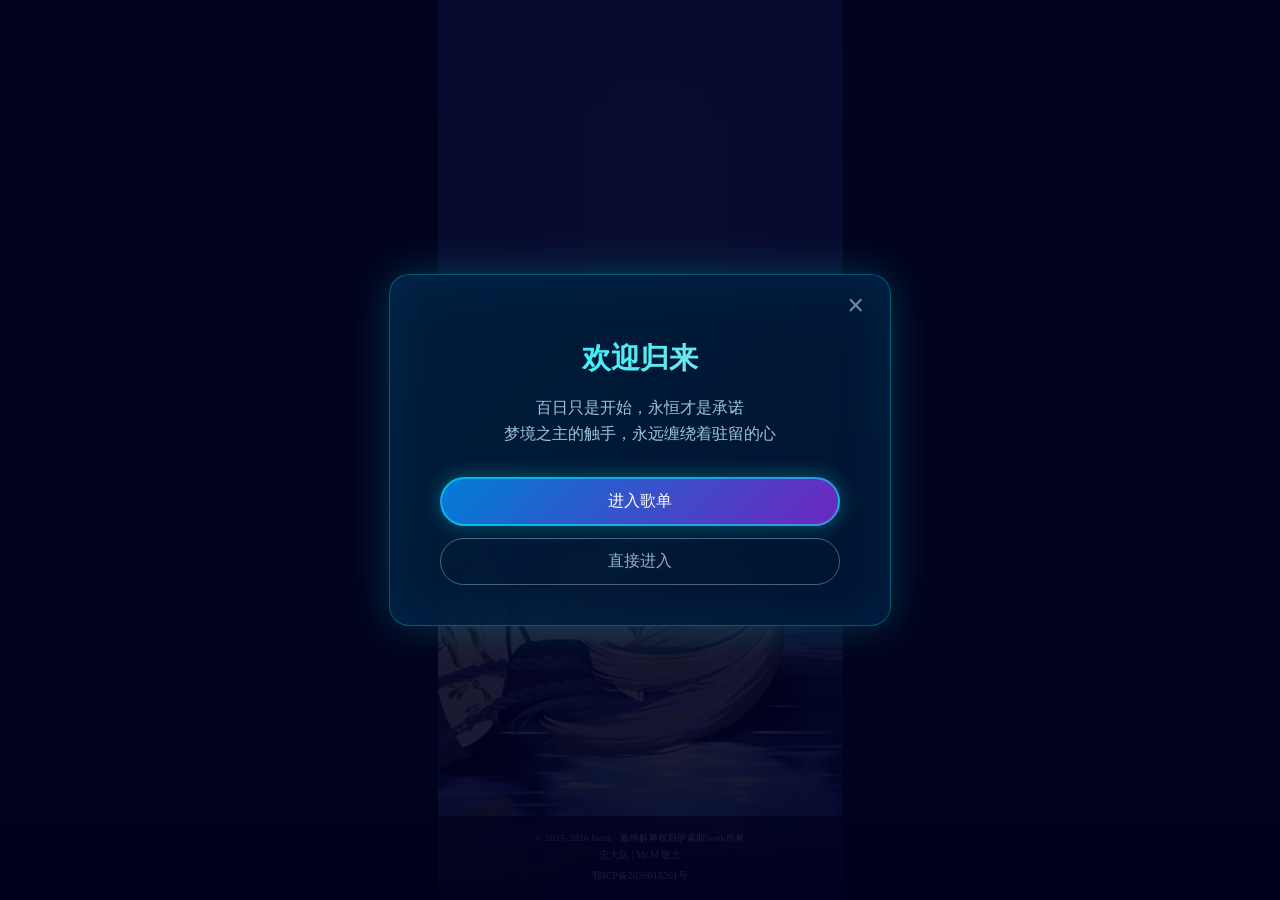
<file: index.html>
<!DOCTYPE html>
<html>
<head>
    <meta charset="UTF-8">
    <meta name="viewport" content="width=device-width, initial-scale=1.0">
    <title>伊索斯的永恒梦境 | Isoth</title>
    <meta name="description" content="百日只是开始，永恒才是承诺。欢迎来到伊索斯的梦境空间，聆听那些缠绕于梦境的旋律。">
    <link rel="icon" href="head-Photoroom.png">
    <link rel="stylesheet" href="style.css?v=1.1.20">
</head>
<body>
    <!-- 开屏欢迎弹窗 -->
    <div class="welcome-modal" id="welcomeModal">
        <div class="welcome-content">
            <h2 class="welcome-title">欢迎归来</h2>
            <p class="welcome-text">百日只是开始，永恒才是承诺<br>梦境之主的触手，永远缠绕着驻留的心</p>
            <div class="welcome-buttons">
                <a href="playlist/" class="welcome-btn primary">进入歌单</a>
                <button class="welcome-btn secondary" onclick="closeWelcome()">直接进入</button>
            </div>
            <button class="welcome-close" onclick="closeWelcome()">&times;</button>
        </div>
    </div>

    <!-- 加载动画 -->
    <div class="loader">
        <div class="loader-inner"></div>
    </div>

    <div class="page-wrapper">
        <div class="main-content">
    
    <!-- 导航按钮 -->
    <div class="nav-buttons">
        <a href="https://live.bilibili.com/1742801661/?live_from=86001" class="nav-button">出没海域</a>
        <a href="https://space.bilibili.com/3546723064482658" class="nav-button">章鱼保护区</a>
        <a href="https://pome.vip/ISOTH910" class="nav-button">声波沁泡/投稿通道</a>
    </div>

    <!-- 背景图片 -->
    <div class="background"></div>
    
    <!-- 相册和音乐按钮组 -->
    <div class="top-controls">
        <button id="albumButton" class="album-button">纪念照</button>
        <button onclick="toggleMusic()" class="music-icon">🎵</button>
    </div>
    
    <!-- 相册弹窗 -->
    <div id="albumModal" class="album-modal">
        <div class="album-content">
            <span class="close-album">&times;</span>
            <img src="mommy10000.webp" alt="Mommy 10000" class="album-image">
            <p class="album-caption">据传言，章鱼曾表示，这张图出来的有点太晚了....</p>
        </div>
    </div>

    <!-- 内容容器 -->
    <div class="content">
        <h1 class="title">触腕缠绕的第101夜 <br>伊索斯百日回</h1>
        
        <p class="text">欢迎玻璃缸底中的10000颗珍珠</p>
        <div class="celebration-text" onclick="showConfetti()">庆贺圆满结束!<!DOCTYPE html>
        <html lang="en">
        <head>
            <meta charset="UTF-8">
            <meta name="viewport" content="width=device-width, initial-scale=1.0">
            <title>Document</title>
        </head>
        <body>
            
        </body>
        </html></div>
        <button id="jumpButton" class="jump-button" style="display:none;">【回放】百日·纪念与起点</button>
        
        <!-- 音乐播放器 -->
        <div class="music-control">
            <audio id="bgm" loop>
                <source src="Havana.mp3" type="audio/mpeg">
                您的浏览器不支持音频播放
            </audio>
            <div id="boat" class="boat">⛵</div>
            <button id="octopusSound" class="octopus-sound-button" style="display:none;">梦之乐章</button>
        </div>
        
        <!-- 歌单入口 -->
        <a href="playlist/" class="playlist-entry">
            <span class="playlist-entry-icon">🎶</span>
            <span class="playlist-entry-text">梦境留声机</span>
            <span class="playlist-entry-hint">收录了那些缠绕于梦境的旋律</span>
        </a>
    </div>
    
    <!-- 海底梦境文字 -->
    <div class="dream-text">
        <p>盘旋于梦境不愿离去的触手，紧紧地缠绕于访客脖颈的梦境之主，并不打算让客人安然而归...</p>
    </div>

    <script>
        // 页面加载完成后隐藏加载动画
        window.addEventListener('load', function() {
            setTimeout(function() {
                document.querySelector('.loader').style.opacity = '0';
                setTimeout(function() {
                    document.querySelector('.loader').style.display = 'none';
                    
                    // 显示内容区域动画
                    document.querySelector('.content').classList.add('show');
                    document.querySelector('.nav-buttons').classList.add('show');
                    document.querySelector('.music-control button').classList.add('show');
                    document.querySelector('.album-button').classList.add('show');
                    document.querySelector('.album-button').style.opacity = '1';
                    document.querySelector('.top-controls .music-icon').classList.add('show');
                }, 500);
            }, 1000);
        });
        
        // 控制音乐播放
        function toggleMusic() {
            const audio = document.getElementById("bgm");
            const musicIcon = document.querySelector('.music-icon');
            if (audio.paused) {
                audio.play();
                musicIcon.classList.add('playing');
                /*
                // 每次播放时显示小船和按钮
                const boat = document.getElementById('boat');
                const octopusSoundBtn = document.getElementById('octopusSound');
                boat.style.display = 'block';
                boat.classList.add('boat-animation');
                setTimeout(() => {
                    octopusSoundBtn.style.display = 'block';
                    octopusSoundBtn.classList.add('show');
                }, 500);
                */
            } else {
                audio.pause();
                musicIcon.classList.remove('playing');
            }
        }
        
        // 点击章鱼之音按钮
        document.getElementById('octopusSound').addEventListener('click', function() {
            document.querySelector('.content').style.display = 'none';
            document.querySelector('.dream-text').style.display = 'none';
            
            // 创建音乐列表容器
            const musicListContainer = document.createElement('div');
            musicListContainer.className = 'music-list-container';
            
            // 添加返回按钮
            const backButton = document.createElement('button');
            backButton.className = 'back-button';
            backButton.textContent = '返回';
            backButton.addEventListener('click', function() {
                document.querySelector('.content').style.display = 'block';
                document.querySelector('.dream-text').style.display = 'block';
                musicListContainer.remove();
            });
            
            // 添加音乐列表
            const musicList = document.createElement('div');
            musicList.className = 'music-list';
            
            const songs = ['撒野', '棠梨煎雪', '舞女泪', '漂洋过海来看你', '大家一起喜洋洋', '易燃易爆炸', '好运来', '我是你的小狗', '爱的回归线', '故梦', '人是＿', '味道', '达拉崩吧', '漠河舞厅', '闰猹抄', '琴师', '繁华唱遍', '我的一个道姑朋友', '君临天下', '生如逆旅', '白羊', '红豆', '遇见', '体面', '大氿歌', '讲真的', '红玫瑰', '南山南', '当你老了', '我要你', '说散就散', '别找我麻烦', '奇妙能力歌', '光年之外', '来自天堂的魔鬼', '至少还有你', '没那么简单', '母系社会', '有形的翅膀', '隐形的翅膀', '淋雨一直走', 'Fly me to the moon', 'Dance Monkey', 'Let it go', 'Show Yourself', 'Young And Beautiful', 'Close to you', 'Black Bheep', 'Bad Guy', 'whataya want from me'];
            
            songs.forEach(song => {
                const songItem = document.createElement('div');
                songItem.className = 'song-item';
                songItem.textContent = song;
                musicList.appendChild(songItem);
            });
            
            musicListContainer.appendChild(backButton);
            musicListContainer.appendChild(musicList);
            document.body.appendChild(musicListContainer);
        });

        // 显示彩带效果
        function showConfetti() {
            // 创建左右两侧彩带容器
            const leftConfetti = document.createElement('div');
            leftConfetti.className = 'confetti left';
            const rightConfetti = document.createElement('div');
            rightConfetti.className = 'confetti right';
            
            // 添加彩带元素
            for (let i = 0; i < 50; i++) {
                const piece = document.createElement('div');
                piece.className = 'confetti-piece';
                piece.style.backgroundColor = `hsl(${Math.random() * 360}, 100%, 50%)`;
                piece.style.left = `${Math.random() * 100}%`;
                piece.style.animationDuration = `${1 + Math.random() * 3}s`;
                piece.style.animationDelay = `${Math.random() * 2}s`;
                
                if (i % 2 === 0) {
                    leftConfetti.appendChild(piece.cloneNode());
                } else {
                    rightConfetti.appendChild(piece.cloneNode());
                }
            }
            
            // 添加到页面
            document.body.appendChild(leftConfetti);
            document.body.appendChild(rightConfetti);
            
            // 显示跳转按钮
            const jumpButton = document.getElementById('jumpButton');
            jumpButton.style.display = 'block';
            
            // 添加点击事件
            jumpButton.addEventListener('click', function() {
                window.location.href = 'https://www.bilibili.com/video/BV1o2LPzhExH/?share_source=copy_web&vd_source=031507135b1f928c001a59f0c9138bf2';
            });
            
            // 3秒后移除彩带
            setTimeout(() => {
                leftConfetti.remove();
                rightConfetti.remove();
            }, 3000);
        }
        
        // 相册按钮交互逻辑
        document.getElementById('albumButton').addEventListener('click', function() {
            document.getElementById('albumModal').style.display = 'block';
        });
        
        document.querySelector('.close-album').addEventListener('click', function() {
            document.getElementById('albumModal').style.display = 'none';
        });
        
        // 点击弹窗外部关闭相册
        window.addEventListener('click', function(event) {
            if (event.target === document.getElementById('albumModal')) {
                document.getElementById('albumModal').style.display = 'none';
            }
        });
        
        // 动态调整字体大小
        function adjustFontSize() {
            const background = document.querySelector('.background');
            const title = document.querySelector('.title');
            const text = document.querySelector('.text');
            const musicBtn = document.querySelector('.music-icon');
            const albumBtn = document.querySelector('.album-button');
            const navButtons = document.querySelectorAll('.nav-button');
            const navContainer = document.querySelector('.nav-buttons');
            
            // 仅针对电脑端横屏(宽度>=1024px)
            if (window.innerWidth >= 1024) {
                const bgWidth = background.offsetWidth;
                const bgHeight = background.offsetHeight;
                const ratio = bgWidth / bgHeight;
                
                // 根据背景图片比例调整字体大小
                if (ratio > 1.5) {
                    title.style.fontSize = '22x';
                    text.style.fontSize = '17px';
                    musicBtn.style.fontSize = albumBtn.style.fontSize = '0.8em';
                    musicBtn.style.padding = albumBtn.style.padding = '8px 16px';
                    navButtons.forEach(btn => {
                        btn.style.fontSize = '0.9em';
                        btn.style.padding = '9px 11px';
                    });
                    navContainer.style.padding = '7px 0';
                } else if (ratio > 1.2) {
                    title.style.fontSize = '24px';
                    text.style.fontSize = '18px';
                    musicBtn.style.fontSize = albumBtn.style.fontSize = '0.9em';
                    musicBtn.style.padding = albumBtn.style.padding = '10px 18px';
                    navButtons.forEach(btn => {
                        btn.style.fontSize = '1em';
                        btn.style.padding = '11px 15px';
                    });
                    navContainer.style.padding = '9px 0';
                }
            }
        }
        
        // 页面加载和窗口大小变化时执行
        window.addEventListener('load', adjustFontSize);
        window.addEventListener('resize', adjustFontSize);
        
        // 开屏弹窗控制
        function closeWelcome() {
            const modal = document.getElementById('welcomeModal');
            modal.style.opacity = '0';
            setTimeout(() => {
                modal.style.display = 'none';
            }, 300);
        }
        
        // 检查是否已经访问过（可选：使用 localStorage 记住选择）
        window.addEventListener('load', function() {
            // 如果希望只显示一次，可以取消下面的注释
            // if (localStorage.getItem('visited')) {
            //     closeWelcome();
            // }
        });
    </script>
    
        </div><!-- .main-content -->
        
        <!-- 版权信息 -->
        <div class="copyright">
            <div class="copyright-main">
                © 2025-2026 Isoth · 最终解释权归伊索斯isoth所有
            </div>
            <div class="copyright-credits">
                忠犬队 | Mr.M 敬上
            </div>
            <div class="copyright-icp">
                <a href="https://beian.miit.gov.cn/" target="_blank" rel="noopener noreferrer">鄂ICP备2026018261号</a>
            </div>
        </div>
    </div><!-- .page-wrapper -->
</body>
</html>
</file>
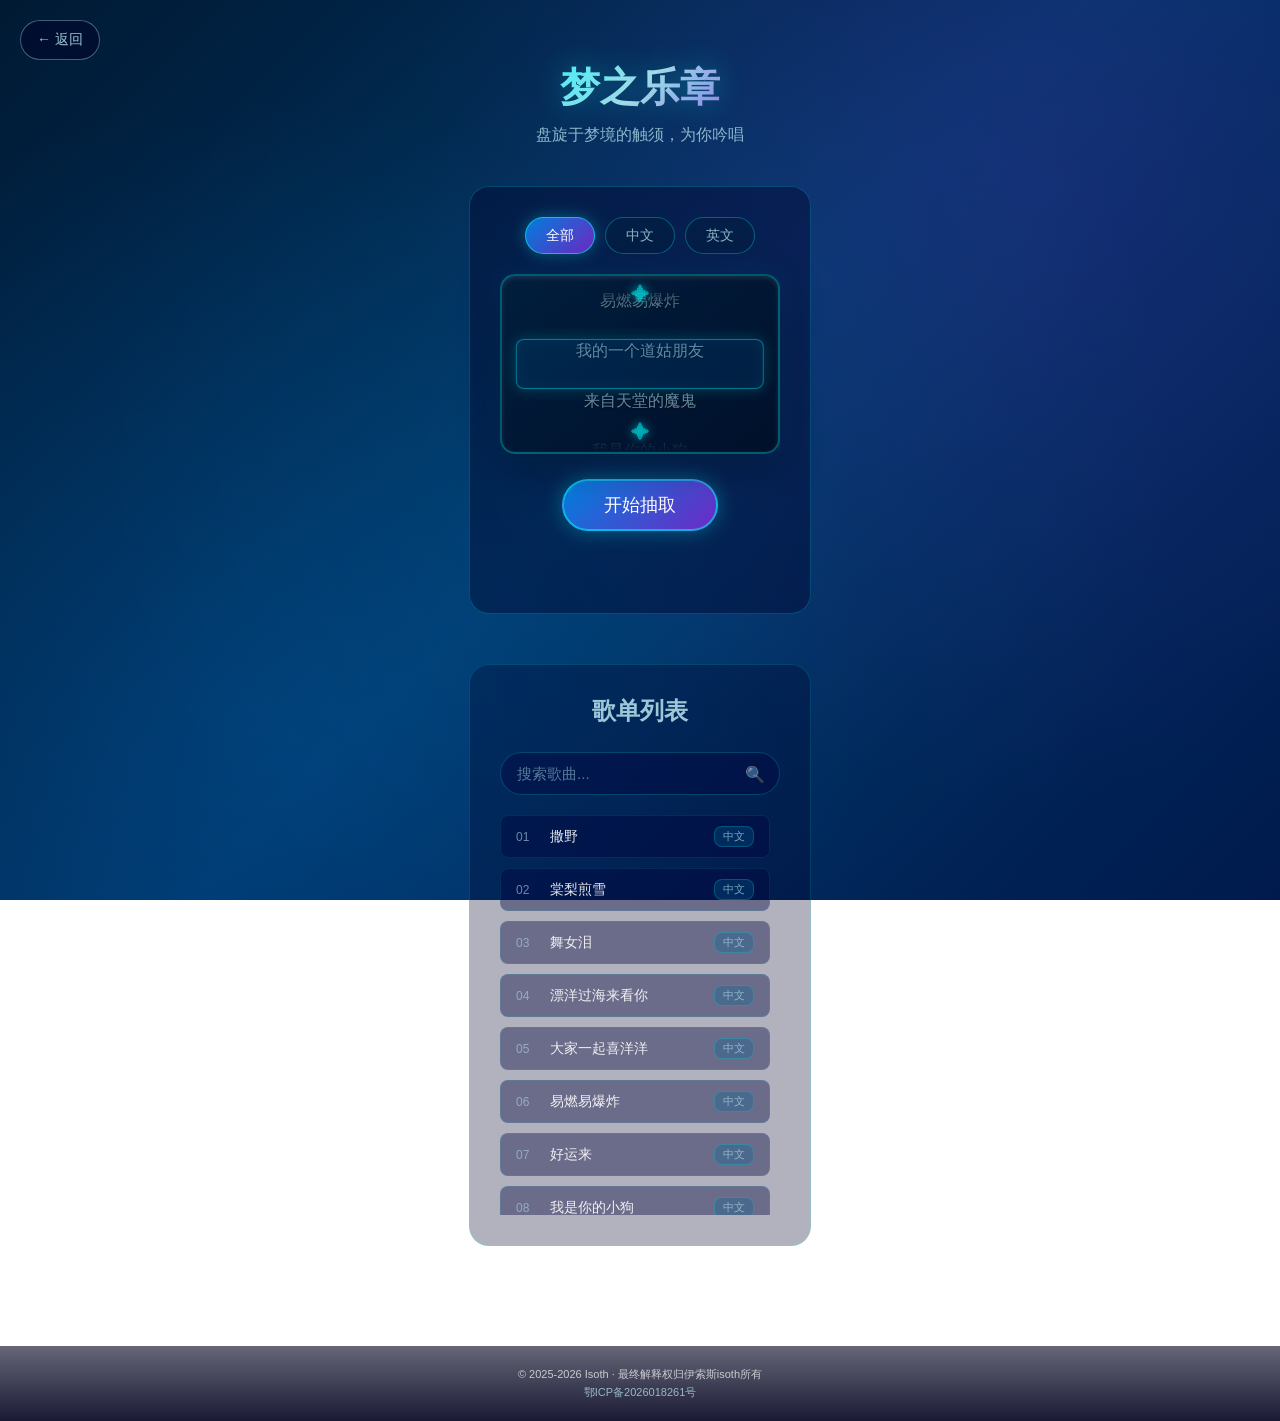
<file: playlist/index.html>
<!DOCTYPE html>
<html lang="zh-CN">
<head>
    <meta charset="UTF-8">
    <meta name="viewport" content="width=device-width, initial-scale=1.0">
    <title>梦之乐章 | 伊索斯歌单</title>
    <meta name="description" content="盘旋于梦境的触须，为你吟唱">
    <link rel="icon" href="../head-Photoroom.png">
    <link rel="stylesheet" href="style.css">
</head>
<body>
    <!-- 加载动画 -->
    <div class="loader">
        <div class="loader-inner"></div>
    </div>

    <!-- 背景 -->
    <div class="background"></div>

    <!-- 返回按钮 -->
    <a href="../" class="back-button">← 返回</a>

    <!-- 主内容区 -->
    <div class="container">
        <h1 class="title">梦之乐章</h1>
        <p class="subtitle">盘旋于梦境的触须，为你吟唱</p>

        <!-- 抽取区域 -->
        <div class="wheel-section">
            <!-- 分类选择 -->
            <div class="category-selector">
                <button class="category-btn active" data-category="all">全部</button>
                <button class="category-btn" data-category="中文">中文</button>
                <button class="category-btn" data-category="英文">英文</button>
            </div>
            
            <!-- 滚动抽取机 -->
            <div class="slot-machine">
                <div class="slot-window">
                    <div class="slot-songs" id="slotSongs">
                        <!-- 歌曲滚动列表由JS生成 -->
                    </div>
                    <div class="slot-highlight"></div>
                </div>
                <div class="slot-decoration top">✦</div>
                <div class="slot-decoration bottom">✦</div>
            </div>
            
            <button class="spin-button" id="spinButton">开始抽取</button>
            <div class="result-display" id="resultDisplay"></div>
        </div>

        <!-- 歌单列表 -->
        <div class="playlist-section">
            <h2 class="section-title">歌单列表</h2>
            <div class="search-box">
                <input type="text" class="search-input" id="searchInput" placeholder="搜索歌曲...">
                <span class="search-icon">🔍</span>
            </div>
            <div class="song-list" id="songList"></div>
            <div class="no-result" id="noResult" style="display: none;">未找到匹配的歌曲</div>
        </div>
    </div>

    <!-- 版权信息 -->
    <div class="copyright">
        <div class="copyright-main">
            © 2025-2026 Isoth · 最终解释权归伊索斯isoth所有
        </div>
        <div class="copyright-icp">
            <a href="https://beian.miit.gov.cn/" target="_blank" rel="noopener noreferrer">鄂ICP备2026018261号</a>
        </div>
    </div>

    <script>
        // 歌单数据
        let allSongs = [];
        let currentSongs = [];
        let playlistInfo = {};
        let lastSelectedSong = null;
        let currentCategory = 'all';

        // 从 JSON 文件加载歌单数据
        async function loadSongs() {
            try {
                const response = await fetch('songs.json');
                const data = await response.json();
                allSongs = data.songs;
                currentSongs = [...allSongs];
                playlistInfo = data.playlist;
                renderWheel();
                renderSongList();
            } catch (error) {
                console.error('加载歌单失败:', error);
                document.getElementById('songList').innerHTML = '<div class="no-result">歌单加载失败，请刷新页面重试</div>';
            }
        }

        // 渲染滚动抽取机
        function renderWheel() {
            const slotSongs = document.getElementById('slotSongs');
            slotSongs.innerHTML = '';
            
            if (currentSongs.length === 0) return;
            
            // 创建重复的歌曲列表用于滚动效果（至少3倍长度）
            const repeatCount = Math.max(3, Math.ceil(30 / currentSongs.length));
            let displaySongs = [];
            
            for (let i = 0; i < repeatCount; i++) {
                displaySongs = displaySongs.concat(shuffleArray([...currentSongs]));
            }
            
            // 生成歌曲元素
            displaySongs.forEach((song, index) => {
                const item = document.createElement('div');
                item.className = 'slot-item';
                item.textContent = song.name;
                item.dataset.songName = song.name;
                item.dataset.language = song.language;
                slotSongs.appendChild(item);
            });
        }

        // 数组随机排序
        function shuffleArray(array) {
            for (let i = array.length - 1; i > 0; i--) {
                const j = Math.floor(Math.random() * (i + 1));
                [array[i], array[j]] = [array[j], array[i]];
            }
            return array;
        }

        // 页面加载动画
        window.addEventListener('load', function() {
            loadSongs();
            
            setTimeout(function() {
                document.querySelector('.loader').style.opacity = '0';
                setTimeout(function() {
                    document.querySelector('.loader').style.display = 'none';
                    document.querySelector('.container').classList.add('show');
                }, 500);
            }, 800);
        });

        // 分类选择
        document.querySelectorAll('.category-btn').forEach(btn => {
            btn.addEventListener('click', function() {
                document.querySelectorAll('.category-btn').forEach(b => b.classList.remove('active'));
                this.classList.add('active');
                
                currentCategory = this.dataset.category;
                if (currentCategory === 'all') {
                    currentSongs = [...allSongs];
                } else {
                    currentSongs = allSongs.filter(s => s.language === currentCategory);
                }
                
                renderWheel();
                renderSongList();
            });
        });

        // 渲染歌单列表
        const songListEl = document.getElementById('songList');
        const searchInput = document.getElementById('searchInput');
        const noResult = document.getElementById('noResult');
        
        function renderSongList(filter = '') {
            if (currentSongs.length === 0) {
                songListEl.innerHTML = '';
                noResult.textContent = '该分类下暂无歌曲';
                noResult.style.display = 'block';
                return;
            }
            
            songListEl.innerHTML = '';
            const filteredSongs = currentSongs.filter(song => 
                song.name.toLowerCase().includes(filter.toLowerCase())
            );
            
            if (filteredSongs.length === 0) {
                noResult.textContent = '未找到匹配的歌曲';
                noResult.style.display = 'block';
            } else {
                noResult.style.display = 'none';
                filteredSongs.forEach((song, index) => {
                    const item = document.createElement('div');
                    item.className = 'song-item';
                    item.dataset.name = song.name;
                    item.innerHTML = `
                        <span class="song-number">${String(index + 1).padStart(2, '0')}</span>
                        <span class="song-name">${song.name}</span>
                        <span class="song-lang">${song.language}</span>
                    `;
                    songListEl.appendChild(item);
                });
            }
        }
        
        // 搜索功能
        searchInput.addEventListener('input', function() {
            renderSongList(this.value);
        });

        // 滚动抽取功能
        const slotSongs = document.getElementById('slotSongs');
        const spinButton = document.getElementById('spinButton');
        const resultDisplay = document.getElementById('resultDisplay');
        let isSpinning = false;

        spinButton.addEventListener('click', function() {
            if (isSpinning || currentSongs.length === 0) return;
            
            isSpinning = true;
            spinButton.disabled = true;
            spinButton.textContent = '抽取中...';
            resultDisplay.textContent = '';
            resultDisplay.classList.remove('show');

            // 去重：排除上次抽到的歌曲
            let availableSongs = currentSongs;
            if (lastSelectedSong && currentSongs.length > 1) {
                availableSongs = currentSongs.filter(s => s.name !== lastSelectedSong);
            }
            
            // 随机选择歌曲
            const selectedSong = availableSongs[Math.floor(Math.random() * availableSongs.length)];
            lastSelectedSong = selectedSong.name;
            
            // 获取所有歌曲项
            const items = slotSongs.querySelectorAll('.slot-item');
            const itemHeight = 50; // 每个项目的高度
            
            // 找到选中歌曲的位置（在最后一组中）
            let targetIndex = -1;
            const songsPerSet = items.length / Math.max(3, Math.ceil(30 / currentSongs.length));
            
            // 在最后一组中找目标歌曲
            for (let i = items.length - songsPerSet; i < items.length; i++) {
                if (items[i].dataset.songName === selectedSong.name) {
                    targetIndex = i;
                    break;
                }
            }
            
            // 如果没找到，随机选一个
            if (targetIndex === -1) {
                targetIndex = Math.floor(Math.random() * items.length);
            }
            
            // 计算目标位置（让选中的歌曲停在高亮框中间）
            // 高亮框在 slot-machine (180px) 中垂直居中，高亮框高度 50px
            // 需要让歌曲项的中心与高亮框中心对齐
            const machineHeight = 180;
            const highlightTop = (machineHeight - 50) / 2; // 65px
            const targetOffset = (targetIndex * itemHeight) - highlightTop;
            
            // 先快速滚动几圈
            const quickScrollDuration = 1500;
            slotSongs.style.transition = `transform ${quickScrollDuration}ms cubic-bezier(0.25, 0.1, 0.25, 1)`;
            slotSongs.style.transform = `translateY(-${targetOffset - 200}px)`;
            
            // 然后减速到目标位置
            setTimeout(() => {
                slotSongs.style.transition = 'transform 1.5s cubic-bezier(0.17, 0.67, 0.12, 0.99)';
                slotSongs.style.transform = `translateY(-${targetOffset}px)`;
                
                // 动画结束
                setTimeout(() => {
                    isSpinning = false;
                    spinButton.disabled = false;
                    spinButton.textContent = '再次抽取';
                    
                    resultDisplay.innerHTML = `🎵 推荐：<span class="highlight">${selectedSong.name}</span> <span class="lang-tag">${selectedSong.language}</span>`;
                    resultDisplay.classList.add('show');
                    
                    // 高亮对应歌曲
                    document.querySelectorAll('.song-item').forEach(item => {
                        item.classList.remove('highlighted');
                        if (item.dataset.name === selectedSong.name) {
                            item.classList.add('highlighted');
                            item.scrollIntoView({ behavior: 'smooth', block: 'center' });
                        }
                    });
                    
                    // 高亮选中的歌曲项
                    items.forEach((item, idx) => {
                        item.classList.remove('selected');
                        if (idx === targetIndex) {
                            item.classList.add('selected');
                        }
                    });
                }, 1500);
            }, quickScrollDuration);
        });
    </script>
</body>
</html>
</file>
<file: style.css>
/* 背景图片全屏覆盖 */
body {
    margin: 0;
    min-height: 100vh;
    overflow-x: hidden;
}

/* 页面包装器 */
.page-wrapper {
    display: flex;
    flex-direction: column;
    min-height: 100vh;
}

/* 主内容区 */
.main-content {
    flex: 1;
}

/* 加载动画样式 */
.loader {
    position: fixed;
    top: 0;
    left: 0;
    width: 100%;
    height: 100%;
    background: rgba(0, 0, 40, 0.9);
    display: flex;
    justify-content: center;
    align-items: center;
    z-index: 999;
    transition: opacity 0.5s ease;
}

.loader-inner {
    width: 80px;
    height: 80px;
    border: 8px solid rgba(173, 216, 230, 0.3);
    border-radius: 50%;
    border-top-color: #add8e6;
    animation: spin 1s linear infinite;
}

.background {
    position: fixed;
    top: 0;
    left: 0;
    width: 100%;
    height: 100%;
    background: url('bg2.jpg') no-repeat center center;
    background-size: cover;
    filter: brightness(0.7); /* 降低背景亮度，提高文字可读性 */
    z-index: -1;
}

/* 电脑端适配 - 卡片式布局 */
@media (min-width: 1024px) {
    body {
        overflow: hidden;
        height: 100vh;
    }
    
    .background {
        background-size: contain;
        background-color: #0a1628;
        position: fixed;
    }
    
    /* 主内容卡片 - 固定在背景图区域，减弱模糊 */
    .content {
        position: fixed;
        top: 55px;
        bottom: 55px;
        left: 50%;
        transform: translateX(-50%) !important;
        padding: 30px 40px;
        width: 360px;
        margin: 0;
        background: rgba(0, 15, 30, 0.35);
        backdrop-filter: blur(6px);
        -webkit-backdrop-filter: blur(6px);
        border: 1px solid rgba(0, 255, 255, 0.15);
        border-radius: 20px;
        box-shadow: 
            0 20px 40px rgba(0, 0, 0, 0.3),
            0 0 40px rgba(0, 150, 255, 0.06);
        overflow: hidden;
        display: flex;
        flex-direction: column;
        justify-content: center;
    }
    
    /* 覆盖全局动画 */
    .content.show {
        transform: translateX(-50%) !important;
    }
    
    .title {
        font-size: 28px;
        line-height: 1.4;
        margin-bottom: 25px;
        max-width: 100%;
        text-shadow: 0 0 20px rgba(0, 255, 255, 0.2);
    }
    
    .text {
        font-size: 15px;
        line-height: 1.6;
        max-width: 100%;
        margin-bottom: 30px;
        color: rgba(173, 216, 230, 0.9);
    }
    
    /* 庆贺按钮优化 */
    .celebration-text {
        padding: 14px 32px;
        font-size: 1.1em;
        margin-bottom: 25px;
    }
    
    /* 音乐控制区优化 */
    .music-control {
        margin: 30px 0;
    }
    
    .music-icon {
        position: relative;
        top: auto;
        right: auto;
        width: 56px;
        height: 56px;
        margin: 0 auto;
        border-radius: 50%;
        background: rgba(0, 30, 60, 0.8);
        border: 2px solid rgba(0, 255, 255, 0.4);
        display: flex;
        justify-content: center;
        align-items: center;
        cursor: pointer;
        z-index: 100;
        transition: all 0.3s ease;
        font-size: 1.4rem;
    }
    
    .music-icon:hover {
        transform: scale(1.08);
        border-color: #00ffff;
        box-shadow: 0 0 30px rgba(0, 255, 255, 0.4);
        background: rgba(0, 50, 80, 0.9);
    }
    
    /* 电脑端：页面右上方乐曲符号展开按钮 */
    .playlist-entry {
        position: fixed;
        top: 70px;
        right: 30px;
        width: 50px;
        height: 50px;
        display: flex;
        align-items: center;
        justify-content: center;
        background: 
            radial-gradient(circle at 35% 35%, rgba(100, 200, 255, 0.25), transparent 60%),
            linear-gradient(145deg, rgba(20, 50, 90, 0.9) 0%, rgba(10, 30, 60, 0.95) 100%);
        border: 1px solid rgba(100, 200, 255, 0.35);
        border-radius: 50%;
        overflow: visible;
        transition: all 0.5s cubic-bezier(0.34, 1.56, 0.64, 1);
        box-shadow: 
            0 6px 25px rgba(0, 0, 0, 0.4),
            0 0 40px rgba(0, 150, 255, 0.15),
            inset 0 1px 2px rgba(255, 255, 255, 0.15);
        text-decoration: none;
        z-index: 100;
    }
    
    /* 音符涟漪动画 */
    .playlist-entry::before {
        content: '';
        position: absolute;
        inset: -4px;
        border-radius: 50%;
        border: 1px solid rgba(100, 200, 255, 0.2);
        animation: ripple 3s ease-out infinite;
        opacity: 0;
    }
    
    .playlist-entry::after {
        content: '';
        position: absolute;
        inset: -8px;
        border-radius: 50%;
        border: 1px solid rgba(100, 200, 255, 0.1);
        animation: ripple 3s ease-out infinite 0.5s;
        opacity: 0;
    }
    
    @keyframes ripple {
        0% {
            transform: scale(0.8);
            opacity: 0.6;
        }
        100% {
            transform: scale(1.5);
            opacity: 0;
        }
    }
    
    /* hover 展开为按钮 */
    .playlist-entry:hover {
        width: 160px;
        border-radius: 25px;
        background: 
            radial-gradient(circle at 35% 35%, rgba(120, 220, 255, 0.35), transparent 60%),
            linear-gradient(145deg, rgba(30, 70, 120, 0.95) 0%, rgba(15, 45, 85, 0.98) 100%);
        border-color: rgba(120, 220, 255, 0.55);
        box-shadow: 
            0 10px 40px rgba(0, 0, 0, 0.5),
            0 0 60px rgba(0, 180, 255, 0.25),
            inset 0 1px 2px rgba(255, 255, 255, 0.2);
    }
    
    .playlist-entry:hover::before,
    .playlist-entry:hover::after {
        animation: none;
        opacity: 0;
    }
    
    .playlist-entry-icon {
        font-size: 1.3rem;
        z-index: 2;
        filter: drop-shadow(0 0 12px rgba(100, 200, 255, 0.7));
        transition: all 0.4s cubic-bezier(0.34, 1.56, 0.64, 1);
        margin-left: 0;
    }
    
    .playlist-entry:hover .playlist-entry-icon {
        margin-left: -90px;
        transform: scale(0.85);
    }
    
    .playlist-entry-text {
        position: absolute;
        left: 50%;
        transform: translateX(-50%) scale(0.8);
        font-size: 0.85rem;
        color: #b8e6ff;
        font-weight: 500;
        letter-spacing: 1.5px;
        opacity: 0;
        white-space: nowrap;
        z-index: 2;
        text-shadow: 0 0 15px rgba(100, 200, 255, 0.5);
        transition: all 0.4s cubic-bezier(0.34, 1.56, 0.64, 1) 0.05s;
    }
    
    .playlist-entry:hover .playlist-entry-text {
        opacity: 1;
        transform: translateX(-50%) scale(1);
    }
    
    .playlist-entry-hint {
        display: none;
    }
    
    /* 导航栏优化 */
    .nav-buttons {
        background: linear-gradient(to bottom, rgba(0, 10, 30, 0.95), rgba(0, 10, 30, 0.7));
        padding: 12px 0;
        backdrop-filter: blur(10px);
    }
    
    .nav-button {
        padding: 8px 18px;
        font-size: 0.9em;
        margin: 0 12px;
        background: rgba(0, 100, 150, 0.3);
        border: 1px solid rgba(0, 255, 255, 0.2);
        color: rgba(173, 216, 230, 0.95);
    }
    
    .nav-button:hover {
        background: rgba(0, 150, 200, 0.4);
        border-color: rgba(0, 255, 255, 0.4);
    }
    
    /* 纪念照按钮优化 */
    .album-button {
        top: 70px;
        left: 25px;
        padding: 10px 18px;
        background: rgba(0, 30, 60, 0.7);
        border: 1px solid rgba(0, 255, 255, 0.25);
        backdrop-filter: blur(10px);
    }
    
    /* 电脑端版权信息 - 固定在底部，缩小 */
    .copyright {
        position: fixed;
        bottom: 0;
        left: 0;
        width: 100%;
        padding: 6px 0;
        background: linear-gradient(to top, rgba(10, 22, 40, 1), rgba(10, 22, 40, 0.95));
        z-index: 100;
        font-size: 9px;
        line-height: 1.4;
    }
    
    .copyright-main {
        font-size: 9px;
    }
    
    .copyright-credits {
        font-size: 8px;
    }
    
    .copyright-icp a {
        font-size: 8px;
    }
    
    /* 电脑端导航栏 - 缩小 */
    .nav-buttons {
        padding: 8px 0;
    }
    
    .nav-button {
        padding: 6px 14px;
        font-size: 0.85em;
    }
    
    .music-icon.playing {
        animation: spin 2s linear infinite, breathe 1.5s ease-in-out infinite;
    }
    
    @keyframes breathe {
        0%, 100% { transform: scale(1) rotate(0deg); }
        50% { transform: scale(1.1) rotate(0deg); }
    }
}

/* 内容居中 */
.content {
    position: relative;
    text-align: center;
    padding-top: 20vh;
    padding-bottom: 20vh;
    color: white;
    text-shadow: 2px 2px 4px rgba(0,0,0,0.7);
    opacity: 0;
    transform: translateY(20px);
    transition: opacity 0.8s ease, transform 0.8s ease;
}

.content.show {
    opacity: 1;
    transform: translateY(0);
}

.title {
    font-size: 24px;
    font-family: 'Arial', sans-serif;
    line-height: 1.2;
    max-width: 100%;
}

.text {
    font-size: 2rem;
    margin: 2vh auto;
    max-width: 100%;
    line-height: 1.4;
}

/* 相册按钮样式 */
.album-button {
    position: fixed;
    top: 60px;
    left: 20px;
    padding: 8px 16px;
    background: rgba(0, 0, 40, 0.8);
    color: white;
    border: 1px solid #add8e6;
    border-radius: 20px;
    cursor: pointer;
    z-index: 100;
    transition: all 0.3s ease;
    font-size: 16px;
    opacity: 0;
    transform: translateY(20px);
}

.album-button:hover {
    background: rgba(173, 216, 230, 0.8);
    color: #000;
    transform: scale(1.05);
}

.album-button.show {
    opacity: 1;
    transform: translateY(0);
}

/* 顶部控制区 - 纪念照和音乐按钮 */
.top-controls {
    position: fixed;
    top: 60px;
    left: 20px;
    display: flex;
    align-items: center;
    gap: 10px;
    z-index: 100;
}

.top-controls .album-button {
    position: static;
    opacity: 0;
    transform: translateY(20px);
}

.top-controls .album-button.show {
    opacity: 1;
    transform: translateY(0);
}

.top-controls .music-icon {
    position: static;
    width: 36px;
    height: 36px;
    border-radius: 50%;
    background: rgba(0, 0, 40, 0.8);
    border: 1px solid #add8e6;
    color: white;
    font-size: 14px;
    cursor: pointer;
    display: flex;
    justify-content: center;
    align-items: center;
    transition: all 0.3s ease;
    opacity: 0;
    transform: translateY(20px);
}

.top-controls .music-icon.show {
    opacity: 1;
    transform: translateY(0);
}

.top-controls .music-icon:hover {
    background: rgba(173, 216, 230, 0.8);
    color: #000;
    transform: scale(1.05);
}

.top-controls .music-icon.playing {
    animation: spin 2s linear infinite, breathe 1.5s ease-in-out infinite;
}

/* 相册弹窗样式 */
.album-modal {
    display: none;
    position: fixed;
    top: 0;
    left: 0;
    width: 100%;
    height: 100%;
    background: rgba(0, 0, 0, 0.8);
    z-index: 200;
}

.album-content {
    position: relative;
    width: 80%;
    max-width: 800px;
    margin: 5% auto;
    padding: 20px;
    background: rgba(0, 0, 40, 0.9);
    border: 2px solid #add8e6;
    border-radius: 10px;
    box-shadow: 0 0 20px rgba(173, 216, 230, 0.6);
}

.close-album {
    position: absolute;
    top: 10px;
    right: 20px;
    color: #add8e6;
    font-size: 28px;
    font-weight: bold;
    cursor: pointer;
}

.close-album:hover {
    color: white;
}

.album-image {
    width: 100%;
    height: auto;
    border-radius: 5px;
}

.album-caption {
    margin-top: 10px;
    font-size: 12px;
    color: #add8e6;
    text-align: center;
}

/* 海底梦境文字样式 */
.dream-text {
    position: fixed;
    bottom: 15%;
    left: 0;
    width: 100%;
    text-align: center;
    opacity: 0;
    transform: translateY(50px);
    animation: bubbleUp 16s ease-in-out infinite;
    animation-delay: 2s;
    pointer-events: none;
    z-index: 5;
}

.dream-text p {
    font-size: 1rem;
    font-family: 'Arial', sans-serif;
    color: #add8e6;
    text-shadow: 0 0 10px rgba(173, 216, 230, 0.8), 0 0 20px rgba(135, 206, 250, 0.6);
    background: linear-gradient(90deg, #add8e6, #87cefa, #add8e6);
    -webkit-background-clip: text;
    background-clip: text;
    -webkit-text-fill-color: transparent;
    animation: glow 2s ease-in-out infinite alternate;
}

@keyframes bubbleUp {
    0% {
        opacity: 0;
        transform: translateY(30px);
    }
    10% {
        opacity: 1;
    }
    40% {
        opacity: 1;
        transform: translateY(-40px);
    }
    50% {
        opacity: 0;
        transform: translateY(-40px);
    }
    100% {
        opacity: 0;
        transform: translateY(-40px);
    }
}

@keyframes glow {
    from {
        text-shadow: 0 0 10px rgba(173, 216, 230, 0.8), 0 0 20px rgba(135, 206, 250, 0.6);
    }
    to {
        text-shadow: 0 0 15px rgba(173, 216, 230, 0.9), 0 0 25px rgba(135, 206, 250, 0.7), 0 0 30px rgba(135, 206, 250, 0.5);
    }
}

/* 庆祝文字样式 */
.celebration-text {
    color: white;
    font-size: 1.5rem;
    margin: 2vh auto;
    cursor: pointer;
    text-shadow: 0 0 10px rgba(255,255,255,0.8);
    position: relative;
    padding: 10px 20px;
    display: inline-block;
}

.celebration-text::before {
    content: '';
    position: absolute;
    top: 5px;
    left: 5px;
    right: 5px;
    bottom: 5px;
    border: 1px solid rgba(255,255,255,0.5);
    border-radius: 5px;
    animation: pulse 2s infinite;
}

@keyframes pulse {
    0% { transform: scale(1); opacity: 0.7; }
    50% { transform: scale(1.05); opacity: 1; }
    100% { transform: scale(1); opacity: 0.7; }
}


/* 流动文字动画 */
@keyframes flow {
    0% { background-position: 0% 50%; }
    100% { background-position: 100% 50%; }
}

/* 跳转按钮样式 */
.jump-button {
    display: block;
    margin: 1rem auto;
    padding: 12px 24px;
    background: linear-gradient(135deg, rgba(30, 144, 255, 0.4), rgba(0, 191, 255, 0.4));
    color: white;
    border: none;
    border-radius: 30px;
    cursor: pointer;
    transition: all 0.3s ease;
    font-weight: bold;
    box-shadow: 0 4px 15px rgba(30, 144, 255, 0.2);
    height: auto;
    min-height: 48px;
}

.jump-button:hover {
    background: linear-gradient(135deg, rgba(0, 191, 255, 0.6), rgba(30, 144, 255, 0.6));
    transform: translateY(-3px) scale(1.05);
    box-shadow: 0 8px 25px rgba(30, 144, 255, 0.4);
}

/* 彩带容器样式 */
.confetti {
    position: fixed;
    top: 0;
    width: 50%;
    height: 100%;
    pointer-events: none;
    z-index: 200;
}

.confetti.left {
    left: 0;
}

.confetti.right {
    right: 0;
}

/* 彩带碎片样式 */
.confetti-piece {
    position: absolute;
    width: 10px;
    height: 10px;
    opacity: 0;
    animation: confetti-fall 4s ease-in forwards;
}

@keyframes confetti-fall {
    0% {
        transform: translateY(-100px) rotate(0deg);
        opacity: 1;
    }
    70% {
        opacity: 1; /* 保持可见 */
    }
    100% {
        transform: translateY(100vh) rotate(360deg);
        opacity: 0;
    }
}

/* 小船动画 - 从屏幕左侧(-100px)移动到右侧(200px) */
.boat {
    position: fixed;
    left: -100px; /* 初始位置在屏幕左侧外 */
    top: 80px;    /* 距离顶部80像素 */
    font-size: 30px;
    display: none; /* 默认隐藏 */
    z-index: 100; /* 确保在顶层显示 */
}

/* 小船浮动动画 - 持续2秒，缓出效果 */
.boat-animation {
    animation: boatFloat 2s ease-out forwards;
}

/* 小船动画关键帧 */
@keyframes boatFloat {
    0% { transform: translateX(-100px); } /* 起始位置 */
    100% { transform: translateX(200px); } /* 结束位置 */
}

/* 音乐列表容器样式 */
.music-list-container {
    position: fixed;
    top: 0;
    left: 0;
    width: 100%;
    height: 100%;
    background: rgba(0, 0, 40, 0.9);
    z-index: 1000;
    display: flex;
    flex-direction: column;
    align-items: center;
    padding-top: 20px;
}

/* 返回按钮样式 */
.back-button {
    padding: 10px 20px;
    background: linear-gradient(135deg, rgba(173, 216, 230, 0.8), rgba(135, 206, 250, 0.8));
    border: 2px solid #add8e6;
    border-radius: 30px;
    color: #333;
    font-size: 1em;
    cursor: pointer;
    margin-bottom: 20px;
    transition: all 0.3s ease;
}

.back-button:hover {
    background: linear-gradient(135deg, rgba(135, 206, 250, 0.8), rgba(173, 216, 230, 0.8));
    transform: translateY(-3px);
}

/* 音乐列表样式 */
.music-list {
    width: 80%;
    max-width: 500px;
    height: 70vh;
    overflow-y: auto;
    background: rgba(255, 255, 255, 0.1);
    border-radius: 10px;
    padding: 10px;
}

/* 歌曲项样式 */
.song-item {
    padding: 15px;
    margin: 5px 0;
    background: rgba(173, 216, 230, 0.2);
    border-radius: 5px;
    color: white;
    font-size: 1.1em;
    text-align: center;
    cursor: pointer;
    transition: all 0.2s ease;
}

.song-item:hover {
    background: rgba(173, 216, 230, 0.4);
    transform: scale(1.02);
}

/* 章鱼按钮浮动动画关键帧 */
@keyframes octopusFloat {
    0% { transform: translateX(-100px); } /* 起始位置 */
    80% { transform: translateX(100px); } /* 主要移动阶段 */
    100% { transform: translateX(100px); } /* 最终停留位置 */
}

/* 章鱼之音按钮 - 海洋主题风格 */
.octopus-sound-button {
    position: fixed;
    left: -100px;
    top: 57px;
    padding: 12px 24px;
    background: linear-gradient(135deg, #ff00ff, #9400d3); /* 紫色渐变背景 */
    color: white;
    border: 4px solid #00ffff; /* 青色边框 */
    border-radius: 30px;
    cursor: pointer;
    z-index: 100;
    transition: all 0.3s ease;
    box-shadow: 0 4px 15px rgba(255, 0, 255, 0.7); /* 紫色阴影 */
    display: none;
    animation: octopusFloat 3s ease-out forwards;
    font-weight: bold;
    text-shadow: 0 1px 2px rgba(0,0,0,0.3);
}

/* 鼠标悬停效果 
.octopus-sound-button:hover {
    background: linear-gradient(135deg, #1E90FF, #4169E1); /* 深色渐变 *//*
    transform: translateY(-5px) scale(1.1); /* 更明显的悬停效果 *//*
    box-shadow: 0 8px 25px rgba(65, 105, 225, 0.9); /* 更强的阴影 */
/*}*/


.octopus-animation {
    animation: boatFloat 2s ease-out forwards;
}

/* 导航按钮样式 */
.nav-buttons {
    position: fixed;
    top: 0;
    left: 0;
    width: 100%;
    display: flex;
    justify-content: space-around;
    padding: 10px 0;
    background: rgba(0, 0, 40, 0.7);
    z-index: 100;
    opacity: 0;
    transform: translateY(-50px);
    transition: opacity 0.8s ease, transform 0.8s ease;
}

.nav-buttons.show {
    opacity: 1;
    transform: translateY(0);
}

.nav-button {
    padding: 12px 24px;
    margin: 0;
    font-size: 1.2em;
    background: linear-gradient(135deg, rgba(173, 216, 230, 0.8), rgba(135, 206, 250, 0.8));
    border: 2px solid #add8e6;
    border-radius: 30px;
    color: #333;
    text-decoration: none;
    transition: all 0.3s ease;
    box-shadow: 0 4px 15px rgba(173, 216, 230, 0.5);
}

.nav-button:hover {
    background: linear-gradient(135deg, rgba(135, 206, 250, 0.8), rgba(173, 216, 230, 0.8));
    transform: translateY(-3px);
    box-shadow: 0 6px 20px rgba(135, 206, 250, 0.7);
}

/* 音乐按钮样式 */
.music-control button {
    padding: 15px 25px;
    font-size: 1.5em;
    background: linear-gradient(135deg, rgba(30, 144, 255, 0.8), rgba(138, 43, 226, 0.8));
    border: 2px solid #00ffff;
    border-radius: 25px;
    color: white;
    cursor: pointer;
    margin-top: 20px;
    opacity: 0;
    transform: scale(0.8);
    transition: all 0.8s ease;
    box-shadow: 0 0 15px rgba(0, 255, 255, 0.7);
    animation: pulse 2s infinite;
}

.music-control button.show {
    opacity: 1;
    transform: scale(1);
}

/* 歌单入口按钮 - 精简版 */
/* 手机端：导航栏下贴靠右侧的按钮 */
.playlist-entry {
    position: fixed;
    top: 65px;
    right: 15px;
    display: inline-flex;
    flex-direction: row;
    align-items: center;
    gap: 6px;
    padding: 8px 16px;
    background: rgba(0, 40, 80, 0.6);
    border: 1px solid rgba(0, 255, 255, 0.3);
    border-radius: 20px;
    text-decoration: none;
    transition: all 0.3s ease;
    z-index: 99;
    backdrop-filter: blur(10px);
    -webkit-backdrop-filter: blur(10px);
}

.playlist-entry:hover {
    background: rgba(0, 60, 100, 0.7);
    border-color: rgba(0, 255, 255, 0.5);
    transform: translateY(-2px);
    box-shadow: 0 4px 15px rgba(0, 200, 255, 0.2);
}

.playlist-entry-icon {
    font-size: 0.9rem;
}

.playlist-entry-text {
    color: #00ffff;
    font-size: 0.8rem;
    font-weight: 500;
    letter-spacing: 0.5px;
}

.playlist-entry-hint {
    display: none;
}

/* 底部版权信息 */
.copyright {
    color: rgba(255, 255, 255, 0.85);
    font-size: 11px;
    text-align: center;
    line-height: 1.6;
    padding: 15px 0;
    background: linear-gradient(to top, rgba(0, 0, 30, 0.95), rgba(0, 0, 30, 0.7));
    position: relative;
    z-index: 10;
}

.copyright-main {
    font-weight: 500;
    letter-spacing: 0.5px;
}

.copyright-credits {
    font-size: 10px;
    opacity: 0.8;
    margin-top: 2px;
}

.copyright-icp {
    margin-top: 4px;
}

.copyright-icp a {
    color: rgba(173, 216, 230, 0.9);
    text-decoration: none;
    font-size: 10px;
    transition: color 0.3s ease;
}

.copyright-icp a:hover {
    color: #00ffff;
    text-decoration: underline;
}

/* 开屏欢迎弹窗 */
.welcome-modal {
    position: fixed;
    top: 0;
    left: 0;
    width: 100%;
    height: 100%;
    background: rgba(0, 0, 30, 0.85);
    display: flex;
    justify-content: center;
    align-items: center;
    z-index: 1000;
    transition: opacity 0.3s ease;
}

.welcome-content {
    position: relative;
    background: linear-gradient(135deg, rgba(0, 30, 60, 0.95), rgba(0, 20, 50, 0.95));
    border: 1px solid rgba(0, 255, 255, 0.3);
    border-radius: 20px;
    padding: 40px 50px;
    text-align: center;
    box-shadow: 
        0 0 40px rgba(0, 255, 255, 0.2),
        inset 0 0 60px rgba(0, 150, 255, 0.1);
    max-width: 90%;
    width: 400px;
}

.welcome-title {
    font-size: 1.8rem;
    margin-bottom: 15px;
    background: linear-gradient(135deg, #00ffff, #add8e6);
    -webkit-background-clip: text;
    -webkit-text-fill-color: transparent;
    background-clip: text;
}

.welcome-text {
    color: rgba(173, 216, 230, 0.9);
    font-size: 1rem;
    line-height: 1.6;
    margin-bottom: 30px;
}

.welcome-buttons {
    display: flex;
    flex-direction: column;
    gap: 12px;
}

.welcome-btn {
    padding: 12px 30px;
    border-radius: 25px;
    font-size: 1rem;
    cursor: pointer;
    transition: all 0.3s ease;
    text-decoration: none;
    display: inline-block;
}

.welcome-btn.primary {
    background: linear-gradient(135deg, rgba(0, 150, 255, 0.8), rgba(138, 43, 226, 0.8));
    color: #fff;
    border: 2px solid rgba(0, 255, 255, 0.5);
    box-shadow: 0 0 20px rgba(0, 255, 255, 0.3);
}

.welcome-btn.primary:hover {
    transform: scale(1.05);
    box-shadow: 0 0 30px rgba(0, 255, 255, 0.5);
    border-color: #00ffff;
}

.welcome-btn.secondary {
    background: transparent;
    color: rgba(173, 216, 230, 0.8);
    border: 1px solid rgba(173, 216, 230, 0.4);
}

.welcome-btn.secondary:hover {
    background: rgba(173, 216, 230, 0.1);
    border-color: rgba(173, 216, 230, 0.6);
    color: #fff;
}

.welcome-close {
    position: absolute;
    top: 15px;
    right: 20px;
    background: none;
    border: none;
    color: rgba(173, 216, 230, 0.6);
    font-size: 1.8rem;
    cursor: pointer;
    transition: color 0.3s ease;
    line-height: 1;
}

.welcome-close:hover {
    color: #00ffff;
}

/* 手机竖屏适配 - 针对屏幕宽度小于768px且竖屏比例的设备 */
@media (max-width: 768px) and (max-aspect-ratio: 1/1) {
    /* 标题字体大小调整为3.5rem，确保在手机上清晰可见 */
    .title {
        font-size: 2rem;
    }
    
    /* 正文字体大小调整为2.5rem，提高可读性 */
    .text {
        font-size: 1rem;
    }
    
    /* 音乐播放按钮样式，保持原有大小 */
    .music-control button {
        padding: 10px 18px;
        font-size: 1em;
        background: linear-gradient(135deg, rgba(30, 144, 255, 0.8), rgba(138, 43, 226, 0.8));
        border: 2px solid #00ffff;
        box-shadow: 0 0 10px rgba(0, 255, 255, 0.7);
        animation: pulse 2s infinite;
    }
    
    .music-icon {
        position: fixed;
        top: 60px;
        right: 20px;
        width: 40px;
        height: 40px;
        border-radius: 50%;
        background: rgba(0, 0, 40, 0.8);
        display: flex;
        justify-content: center;
        align-items: center;
        cursor: pointer;
        z-index: 100;
        transition: all 0.3s ease;
    }
    
    .music-icon:hover {
        background: rgba(173, 216, 230, 0.8);
        color: #000;
        transform: scale(1.05);
    }
    
    .music-icon.playing {
        animation: spin 2s linear infinite, breathe 1.5s ease-in-out infinite;
    }
    
    @keyframes breathe {
        0%, 100% { transform: scale(1) rotate(0deg); }
        50% { transform: scale(1.1) rotate(0deg); }
    }
    
    @keyframes spin {
        from { transform: rotate(0deg); }
        to { transform: rotate(360deg); }
    }
    
    /* 导航栏容器样式，减小上下内边距从15px到12px */
    .nav-buttons {
        padding: 6px 0; /* 减小内边距 */
        background: rgba(0, 0, 40, 0.8); /* 半透明深蓝色背景 */
    }
    
    /* 导航按钮样式，减小尺寸 */
    .nav-button {
        padding: 6px 8px; /* 减小内边距 */
        font-size: 0.7em; /* 减小字体大小 */
        margin: 0 10px; /* 保持左右外边距 */
    }
}
</file>
<file: playlist/style.css>
/* 基础样式 */
* {
    margin: 0;
    padding: 0;
    box-sizing: border-box;
}

body {
    font-family: -apple-system, BlinkMacSystemFont, 'Segoe UI', 'PingFang SC', 'Hiragino Sans GB', 'Microsoft YaHei', sans-serif;
    min-height: 100vh;
    color: #fff;
    overflow-x: hidden;
    display: flex;
    flex-direction: column;
}

/* 加载动画 */
.loader {
    position: fixed;
    top: 0;
    left: 0;
    width: 100%;
    height: 100%;
    background: rgba(0, 0, 40, 0.95);
    display: flex;
    justify-content: center;
    align-items: center;
    z-index: 9999;
    transition: opacity 0.5s ease;
}

.loader-inner {
    width: 60px;
    height: 60px;
    border: 4px solid rgba(173, 216, 230, 0.3);
    border-radius: 50%;
    border-top-color: #add8e6;
    animation: spin 1s linear infinite;
}

@keyframes spin {
    to { transform: rotate(360deg); }
}

/* 背景 */
.background {
    position: fixed;
    top: 0;
    left: 0;
    width: 100%;
    height: 100%;
    background: linear-gradient(135deg, #001a33 0%, #003366 50%, #001a4d 100%);
    z-index: -1;
}

.background::before {
    content: '';
    position: absolute;
    top: 0;
    left: 0;
    width: 100%;
    height: 100%;
    background: 
        radial-gradient(circle at 20% 80%, rgba(0, 150, 255, 0.15) 0%, transparent 50%),
        radial-gradient(circle at 80% 20%, rgba(138, 43, 226, 0.15) 0%, transparent 50%),
        radial-gradient(circle at 50% 50%, rgba(0, 255, 255, 0.05) 0%, transparent 70%);
}

/* 返回按钮 */
.back-button {
    position: fixed;
    top: 20px;
    left: 20px;
    color: rgba(173, 216, 230, 0.9);
    text-decoration: none;
    font-size: 14px;
    padding: 10px 16px;
    border: 1px solid rgba(173, 216, 230, 0.4);
    border-radius: 20px;
    background: rgba(0, 0, 40, 0.5);
    transition: all 0.3s ease;
    z-index: 100;
}

.back-button:hover {
    background: rgba(0, 150, 255, 0.3);
    border-color: #00ffff;
    color: #00ffff;
}

/* 主容器 */
.container {
    max-width: 800px;
    margin: 0 auto;
    padding: 60px 20px 100px;
    opacity: 0;
    transform: translateY(20px);
    transition: all 0.6s ease;
}

.container.show {
    opacity: 1;
    transform: translateY(0);
}

/* 标题 */
.title {
    font-size: 2.5rem;
    text-align: center;
    margin-bottom: 10px;
    background: linear-gradient(135deg, #00ffff, #add8e6, #8a2be2);
    -webkit-background-clip: text;
    -webkit-text-fill-color: transparent;
    background-clip: text;
    text-shadow: 0 0 30px rgba(0, 255, 255, 0.3);
}

.subtitle {
    text-align: center;
    color: rgba(173, 216, 230, 0.8);
    font-size: 1rem;
    margin-bottom: 40px;
}

/* 转盘区域 */
.wheel-section {
    display: flex;
    flex-direction: column;
    align-items: center;
    margin-bottom: 50px;
    padding: 30px;
    background: rgba(0, 0, 40, 0.4);
    border-radius: 20px;
    border: 1px solid rgba(0, 255, 255, 0.2);
}

.wheel-container {
    position: relative;
    width: 200px;
    height: 200px;
    margin-bottom: 25px;
}

/* 分类选择器 */
.category-selector {
    display: flex;
    justify-content: center;
    gap: 10px;
    margin-bottom: 20px;
}

.category-btn {
    padding: 8px 20px;
    font-size: 0.9rem;
    color: rgba(173, 216, 230, 0.8);
    background: rgba(0, 30, 60, 0.5);
    border: 1px solid rgba(0, 255, 255, 0.3);
    border-radius: 20px;
    cursor: pointer;
    transition: all 0.3s ease;
}

.category-btn:hover {
    background: rgba(0, 60, 100, 0.6);
    border-color: rgba(0, 255, 255, 0.5);
}

.category-btn.active {
    color: #fff;
    background: linear-gradient(135deg, rgba(0, 150, 255, 0.8), rgba(138, 43, 226, 0.8));
    border-color: rgba(0, 255, 255, 0.6);
    box-shadow: 0 0 15px rgba(0, 255, 255, 0.3);
}

/* 滚动抽取机 */
.slot-machine {
    position: relative;
    width: 280px;
    height: 180px;
    margin: 0 auto 25px;
    background: linear-gradient(145deg, rgba(0, 30, 60, 0.9) 0%, rgba(0, 15, 40, 0.95) 100%);
    border: 2px solid rgba(0, 255, 255, 0.3);
    border-radius: 15px;
    box-shadow: 
        0 10px 40px rgba(0, 0, 0, 0.4),
        0 0 30px rgba(0, 150, 255, 0.15),
        inset 0 2px 5px rgba(255, 255, 255, 0.1);
    overflow: hidden;
}

.slot-window {
    position: relative;
    width: 100%;
    height: 100%;
    overflow: hidden;
    mask-image: linear-gradient(
        to bottom,
        transparent 0%,
        black 20%,
        black 80%,
        transparent 100%
    );
    -webkit-mask-image: linear-gradient(
        to bottom,
        transparent 0%,
        black 20%,
        black 80%,
        transparent 100%
    );
}

.slot-songs {
    position: absolute;
    width: 100%;
    top: 0;
    left: 0;
    will-change: transform;
}

.slot-item {
    height: 50px;
    display: flex;
    align-items: center;
    justify-content: center;
    font-size: 1rem;
    color: rgba(173, 216, 230, 0.6);
    text-shadow: 0 1px 2px rgba(0, 0, 0, 0.5);
    transition: all 0.3s ease;
    padding: 0 20px;
    white-space: nowrap;
    overflow: hidden;
    text-overflow: ellipsis;
}

.slot-item.selected {
    color: #00ffff;
    font-size: 1.3rem;
    font-weight: bold;
    text-shadow: 
        0 0 10px rgba(0, 255, 255, 0.8),
        0 0 20px rgba(0, 255, 255, 0.4);
    background: rgba(0, 100, 200, 0.2);
}

/* 高亮区域 */
.slot-highlight {
    position: absolute;
    top: 50%;
    left: 50%;
    transform: translate(-50%, -50%);
    width: 90%;
    height: 50px;
    border: 1px solid rgba(0, 255, 255, 0.4);
    border-radius: 8px;
    background: rgba(0, 150, 255, 0.1);
    box-shadow: 
        0 0 15px rgba(0, 255, 255, 0.2),
        inset 0 0 20px rgba(0, 255, 255, 0.05);
    pointer-events: none;
}

/* 装饰 */
.slot-decoration {
    position: absolute;
    left: 50%;
    transform: translateX(-50%);
    font-size: 1.2rem;
    color: rgba(0, 255, 255, 0.5);
    text-shadow: 0 0 10px rgba(0, 255, 255, 0.5);
}

.slot-decoration.top {
    top: 8px;
}

.slot-decoration.bottom {
    bottom: 8px;
}

/* 移除旧的转盘样式 */
.wheel-container,
.wheel,
.wheel-pointer {
    display: none;
}

.spin-button {
    padding: 12px 40px;
    font-size: 1.1rem;
    color: #fff;
    background: linear-gradient(135deg, rgba(0, 150, 255, 0.8), rgba(138, 43, 226, 0.8));
    border: 2px solid rgba(0, 255, 255, 0.5);
    border-radius: 30px;
    cursor: pointer;
    transition: all 0.3s ease;
    box-shadow: 0 0 20px rgba(0, 255, 255, 0.3);
}

.spin-button:hover:not(:disabled) {
    transform: scale(1.05);
    box-shadow: 0 0 30px rgba(0, 255, 255, 0.5);
    border-color: #00ffff;
}

.spin-button:disabled {
    opacity: 0.6;
    cursor: not-allowed;
}

.result-display {
    margin-top: 20px;
    padding: 15px 30px;
    font-size: 1.2rem;
    color: rgba(255, 255, 255, 0.9);
    background: rgba(0, 0, 40, 0.6);
    border-radius: 10px;
    border: 1px solid rgba(0, 255, 255, 0.3);
    opacity: 0;
    transform: translateY(-10px);
    transition: all 0.5s ease;
}

.result-display.show {
    opacity: 1;
    transform: translateY(0);
}

.result-display .highlight {
    color: #00ffff;
    font-weight: bold;
    text-shadow: 0 0 10px rgba(0, 255, 255, 0.5);
}

.result-display .lang-tag {
    display: inline-block;
    margin-left: 8px;
    padding: 2px 8px;
    font-size: 0.7rem;
    color: rgba(173, 216, 230, 0.9);
    background: rgba(0, 100, 150, 0.4);
    border: 1px solid rgba(0, 255, 255, 0.3);
    border-radius: 10px;
}

/* 歌曲列表语言标签 */
.song-lang {
    margin-left: auto;
    padding: 2px 8px;
    font-size: 0.7rem;
    color: rgba(173, 216, 230, 0.7);
    background: rgba(0, 100, 150, 0.3);
    border: 1px solid rgba(0, 255, 255, 0.2);
    border-radius: 8px;
}

/* 歌单区域 */
.playlist-section {
    padding: 30px;
    background: rgba(0, 0, 40, 0.3);
    border-radius: 20px;
    border: 1px solid rgba(0, 255, 255, 0.15);
}

.section-title {
    font-size: 1.5rem;
    text-align: center;
    margin-bottom: 25px;
    color: rgba(173, 216, 230, 0.9);
}

.song-list {
    display: grid;
    grid-template-columns: repeat(auto-fill, minmax(200px, 1fr));
    gap: 10px;
    max-height: 400px;
    overflow-y: auto;
    padding-right: 10px;
}

.song-list::-webkit-scrollbar {
    width: 6px;
}

.song-list::-webkit-scrollbar-track {
    background: rgba(0, 0, 40, 0.3);
    border-radius: 3px;
}

.song-list::-webkit-scrollbar-thumb {
    background: rgba(0, 255, 255, 0.3);
    border-radius: 3px;
}

.song-item {
    display: flex;
    align-items: center;
    padding: 10px 15px;
    background: rgba(0, 0, 60, 0.4);
    border-radius: 8px;
    border: 1px solid rgba(0, 255, 255, 0.1);
    transition: all 0.3s ease;
    cursor: default;
}

.song-item:hover {
    background: rgba(0, 100, 150, 0.3);
    border-color: rgba(0, 255, 255, 0.3);
    transform: translateX(5px);
}

.song-item.highlighted {
    background: rgba(0, 255, 255, 0.2);
    border-color: #00ffff;
    box-shadow: 0 0 15px rgba(0, 255, 255, 0.3);
}

.song-number {
    font-size: 0.75rem;
    color: rgba(173, 216, 230, 0.6);
    margin-right: 10px;
    min-width: 24px;
}

.song-name {
    font-size: 0.9rem;
    color: rgba(255, 255, 255, 0.9);
}

/* 搜索框 */
.search-box {
    position: relative;
    margin-bottom: 20px;
}

.search-input {
    width: 100%;
    padding: 12px 40px 12px 16px;
    font-size: 0.95rem;
    color: rgba(255, 255, 255, 0.9);
    background: rgba(0, 0, 60, 0.4);
    border: 1px solid rgba(0, 255, 255, 0.2);
    border-radius: 25px;
    outline: none;
    transition: all 0.3s ease;
    box-sizing: border-box;
}

.search-input::placeholder {
    color: rgba(173, 216, 230, 0.5);
}

.search-input:focus {
    background: rgba(0, 0, 80, 0.5);
    border-color: rgba(0, 255, 255, 0.5);
    box-shadow: 0 0 20px rgba(0, 255, 255, 0.15);
}

.search-icon {
    position: absolute;
    right: 15px;
    top: 50%;
    transform: translateY(-50%);
    font-size: 1rem;
    opacity: 0.6;
    pointer-events: none;
    transition: opacity 0.3s ease;
}

.search-input:focus + .search-icon {
    opacity: 1;
}

/* 无结果提示 */
.no-result {
    text-align: center;
    padding: 30px 20px;
    color: rgba(173, 216, 230, 0.6);
    font-size: 0.9rem;
}

/* 版权信息 */
.copyright {
    color: rgba(255, 255, 255, 0.7);
    font-size: 11px;
    text-align: center;
    padding: 20px 0;
    background: linear-gradient(to top, rgba(0, 0, 30, 0.9), rgba(0, 0, 30, 0.6));
    line-height: 1.6;
    margin-top: auto;
}

.copyright-icp a {
    color: rgba(173, 216, 230, 0.8);
    text-decoration: none;
}

.copyright-icp a:hover {
    color: #00ffff;
    text-decoration: underline;
}

/* 响应式 */
@media (max-width: 600px) {
    .title {
        font-size: 1.8rem;
    }
    
    .wheel-container {
        width: 160px;
        height: 160px;
    }
    
    .wheel-inner {
        width: 60px;
        height: 60px;
    }
    
    .song-list {
        grid-template-columns: 1fr;
        max-height: 300px;
    }
    
    .container {
        padding: 80px 15px 80px;
    }
    
    /* 手机端返回按钮改为相对定位，放在内容上方 */
    .back-button {
        position: absolute;
        top: 15px;
        left: 15px;
        font-size: 12px;
        padding: 8px 12px;
    }
}
</file>
